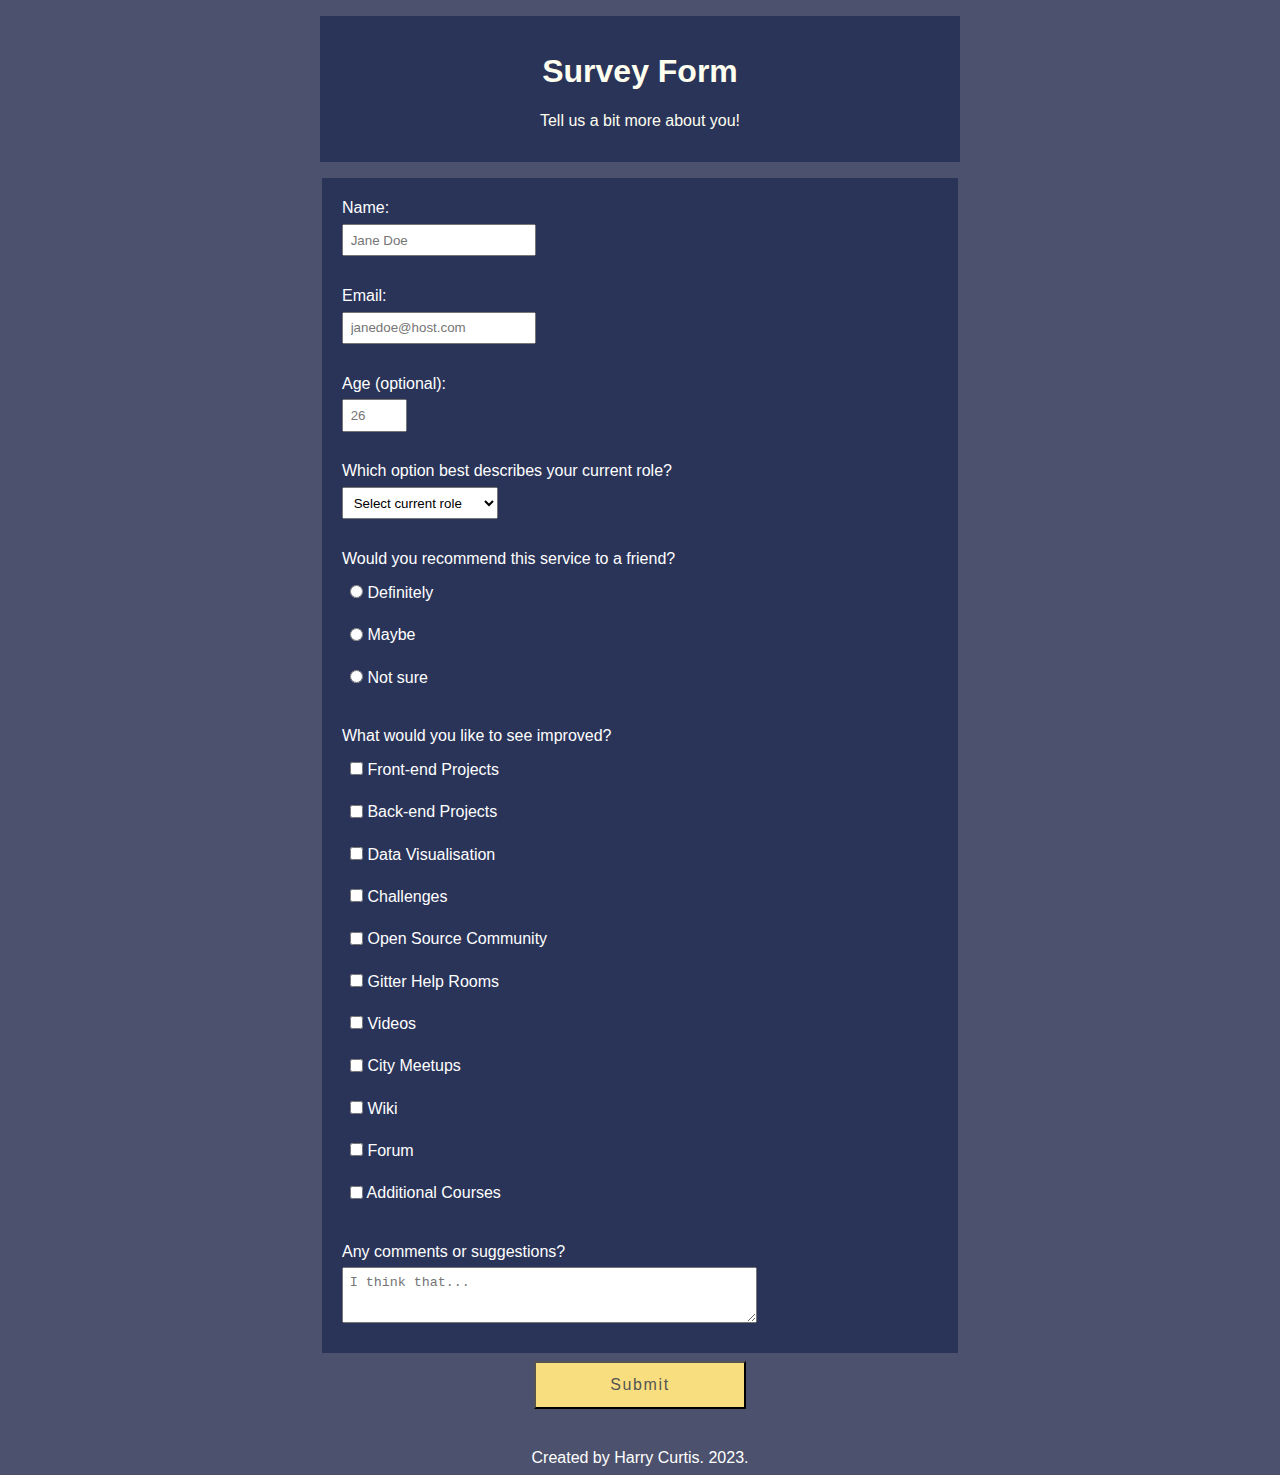
<file: survey-form/index.html>
<!DOCTYPE html>
<html>
    <head>
        <div>
            <title>Survey Form</title>
            <link rel="stylesheet" href="styles.css" />
        </div>
    </head>
    <body>
        <header>
            <h1 id="title">Survey Form</h1>
            <p id="description">Tell us a bit more about you!</p>
        </header>
        <main>
            <form id="survey-form">
                <fieldset>
                    <label id="name-label" for="name">Name: 
                        <input id="name" type="text" placeholder="Jane Doe" required />
                    </label>
                    <label id="email-label" for="email">Email: 
                        <input id="email" type="email" placeholder="janedoe@host.com" required />
                    </label>
                    <label id="number-label" for="number">Age (optional): 
                        <input id="number" type="number" placeholder="26" min="10" max="99" />
                    </label>
                    <label id="dropdown-label" for="dropdown">Which option best describes your current role?
                        <select id="dropdown">
                            <option value="">Select current role</option>
                            <option value="1">Student</option>
                            <option value="2">Employed Part-Time</option>
                            <option value="3">Employed Full-Time</option>
                            <option value="4">Self-Employed</option>
                            <option value="5">Business Owner</option>
                        </select>
                    </label>
                    <label>Would you recommend this service to a friend?
                        <label for="definitely">
                            <input type="radio" name="recommend" id="definitely" value="1" /> Definitely
                        </label>
                        <label for="maybe">
                            <input type="radio" name="recommend" id="maybe" value="2" /> Maybe
                        </label>
                        <label for="not-sure">
                            <input type="radio" name="recommend" id="not-sure" value="3" /> Not sure
                        </label>
                    </label>
                    <label>What would you like to see improved?
                        <label for="front-end">
                            <input type="checkbox" id="front-end" value="1" /> Front-end Projects
                        </label>
                        <label for="back-end">
                            <input type="checkbox" id="back-end" value="2" /> Back-end Projects
                        </label>
                        <label for="data-visualisation">
                            <input type="checkbox" id="data-visualisation" value="3" /> Data Visualisation
                        </label>
                        <label for="challenges">
                            <input type="checkbox" id="challenges" value="4" /> Challenges
                        </label>
                        <label for="open-source">
                            <input type="checkbox" id="open-source" value="5" /> Open Source Community
                        </label>
                        <label for="gitter">
                            <input type="checkbox" id="gitter" value="6" /> Gitter Help Rooms
                        </label>
                        <label for="videos">
                            <input type="checkbox" id="videos" value="7" /> Videos
                        </label>
                        <label for="meetups">
                            <input type="checkbox" id="meetups" value="8" /> City Meetups
                        </label>
                        <label for="wiki">
                            <input type="checkbox" id="wiki" value="9" /> Wiki
                        </label>
                        <label for="forum">
                            <input type="checkbox" id="forum" value="10" /> Forum
                        </label>
                        <label for="additional">
                            <input type="checkbox" id="additional" value="11" /> Additional Courses
                        </label>
                    </label>
                    <label for="comments">Any comments or suggestions?
                        <textarea id="comments" placeholder="I think that..."></textarea>
                    </label>
                </fieldset>
                <input id="submit" type="submit" value="Submit" />
            </form>
        </main>
    </body>
    <footer>
        Created by Harry Curtis. 2023.
    </footer>
</html>
</file>
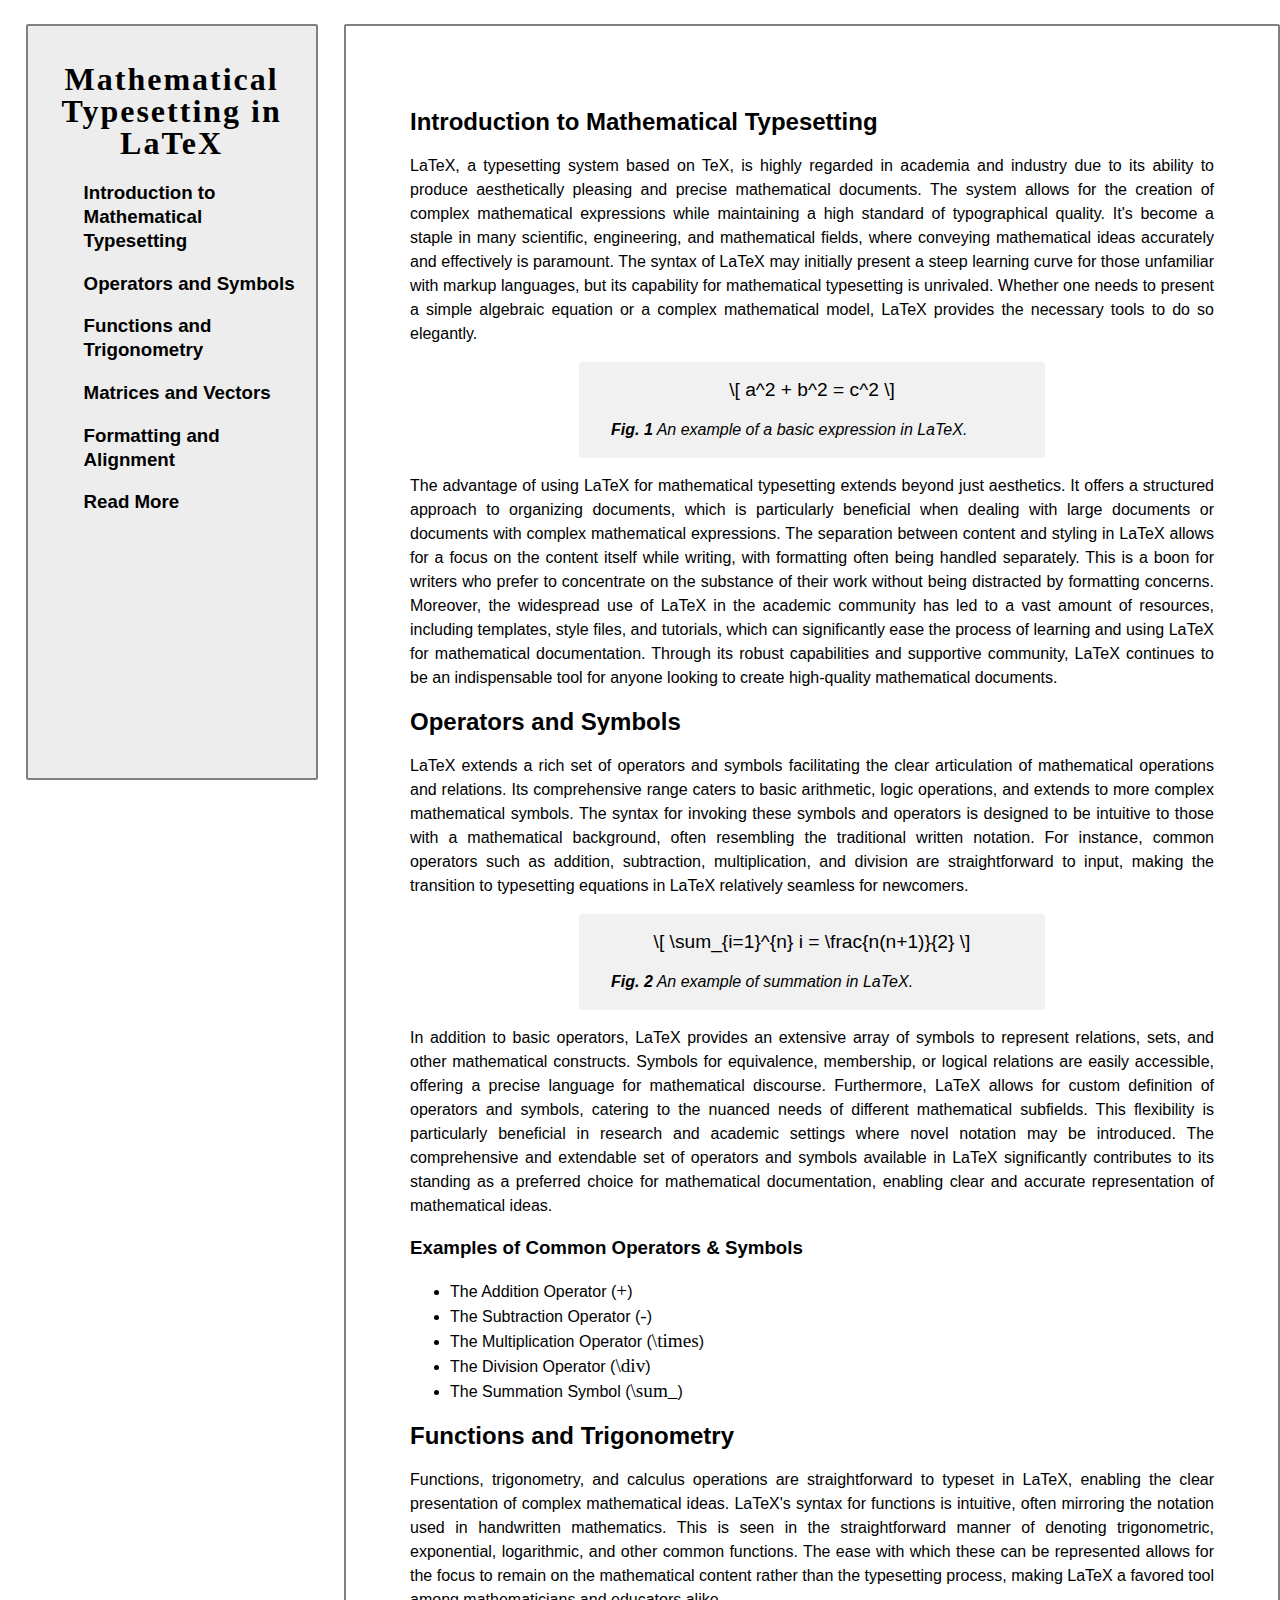
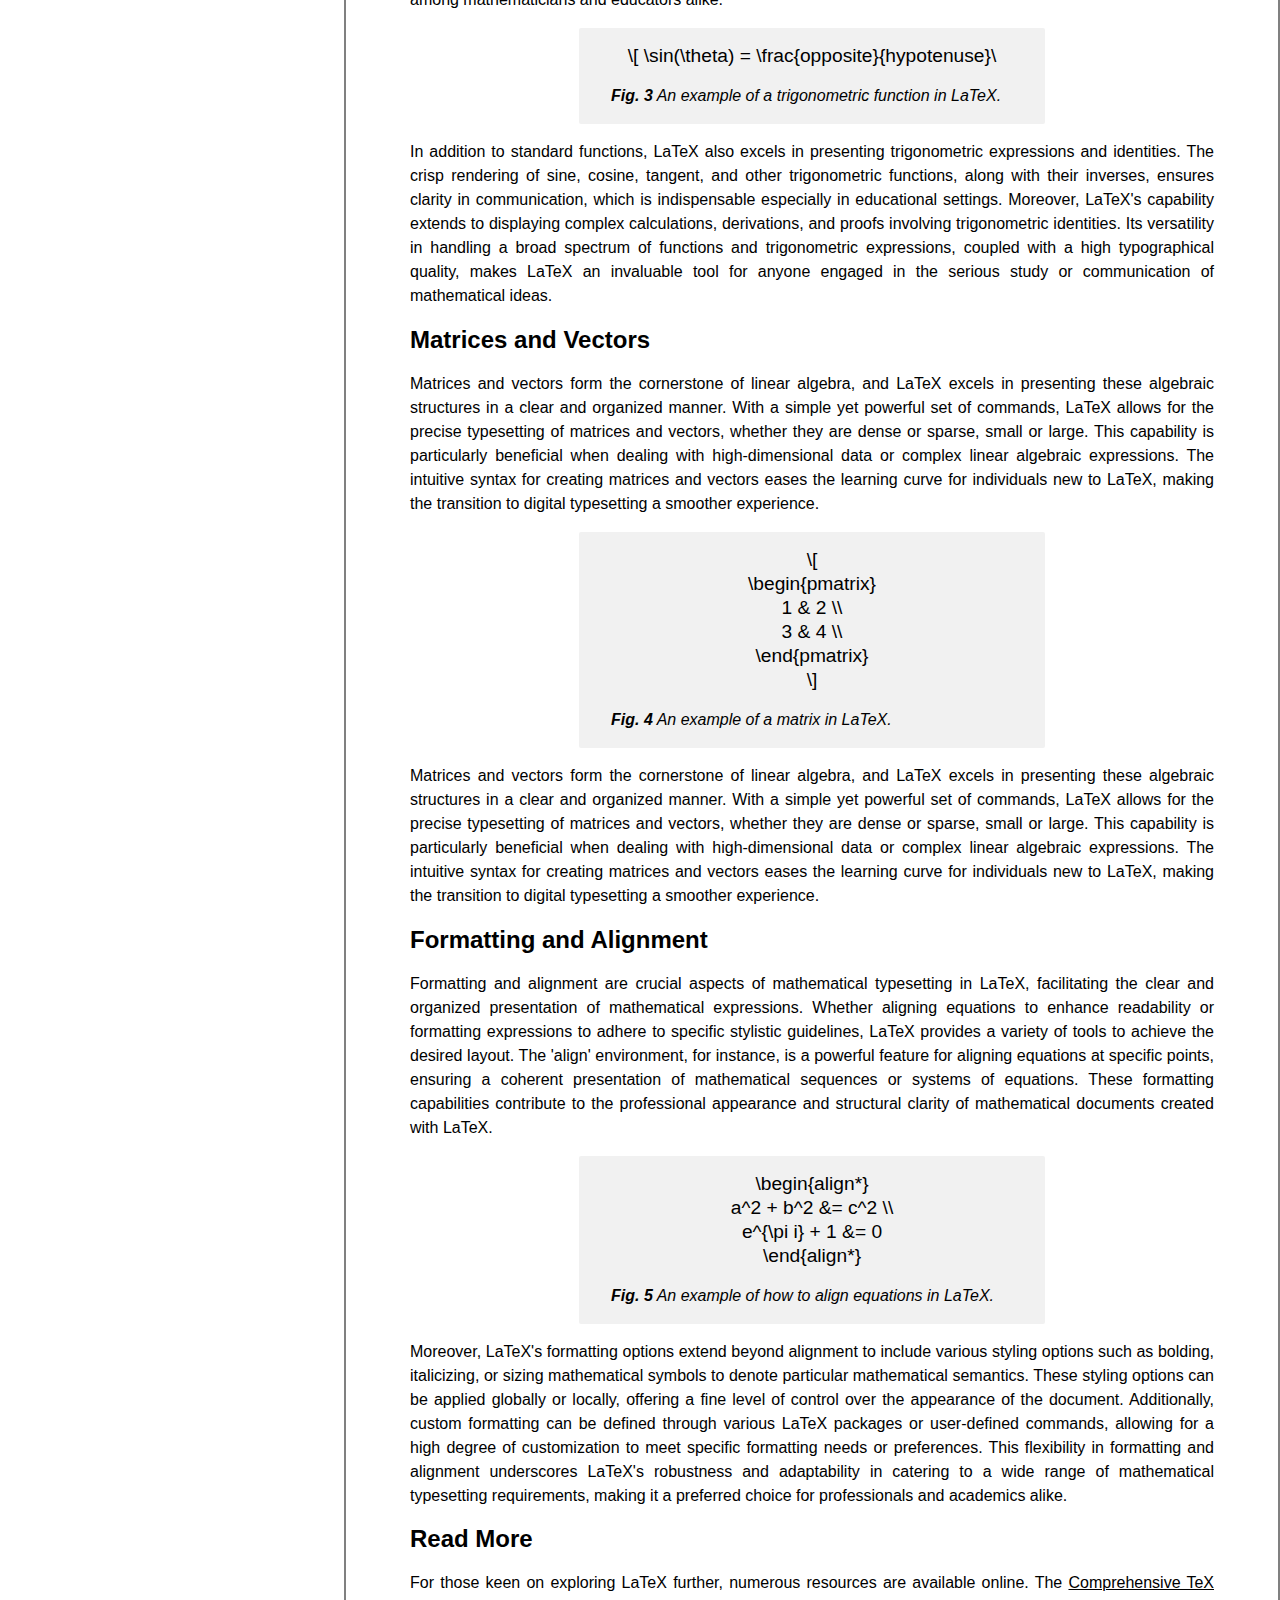
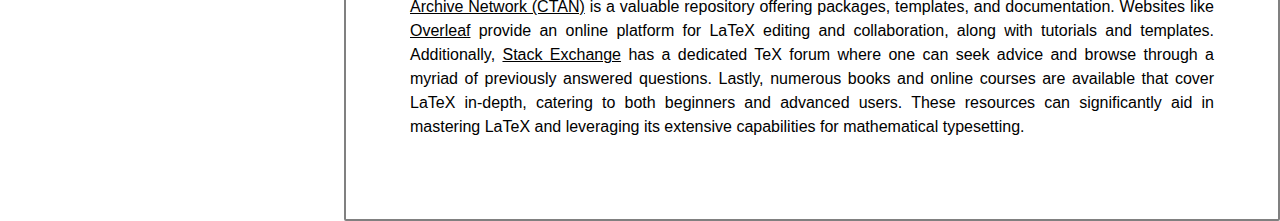
<file: technical-documentation-page/index.html>
<!DOCTYPE html>
<html lang="en">
<head>
    <meta charset="UTF-8">
    <meta name="viewport" content="width=device-width, initial-scale=1.0">
    <link rel="stylesheet" href="styles.css">
    <title>LaTeX</title>
</head>
<body>
    <nav id="navbar">
        <header><h1>Mathematical Typesetting in LaTeX</h1></header>
        <ul>
            <li><a href="#introduction_to_mathematical_typesetting" class="nav-link"><h3>Introduction to Mathematical Typesetting</h3></a></li>
            <li><a href="#operators_and_symbols" class="nav-link"><h3>Operators and Symbols</h3></a></li>
            <li><a href="#functions_and_trigonometry" class="nav-link"><h3>Functions and Trigonometry</h3></a></li>
            <li><a href="#matrices_and_vectors" class="nav-link"><h3>Matrices and Vectors</h3></a></li>
            <li><a href="#formatting_and_alignment" class="nav-link"><h3>Formatting and Alignment</h3></a></li>
            <li><a href="#read_more" class="nav-link"><h3>Read More</h3></a></li>
        </ul>
    </nav>
    <main id="main-doc">
        <section class="main-section" id="introduction_to_mathematical_typesetting">
            <header><h2>Introduction to Mathematical Typesetting</h2></header>
                <p>LaTeX, a typesetting system based on TeX, is highly regarded in academia and industry due to its ability to produce aesthetically pleasing and precise mathematical documents. The system allows for the creation of complex mathematical expressions while maintaining a high standard of typographical quality. It's become a staple in many scientific, engineering, and mathematical fields, where conveying mathematical ideas accurately and effectively is paramount. The syntax of LaTeX may initially present a steep learning curve for those unfamiliar with markup languages, but its capability for mathematical typesetting is unrivaled. Whether one needs to present a simple algebraic equation or a complex mathematical model, LaTeX provides the necessary tools to do so elegantly.</p>
                <figure class="code-figure">
                    <code>\[ a^2 + b^2 = c^2 \]</code>
                    <figcaption class="code-caption"><span class="code-caption-fig-text">Fig. 1</span> An example of a basic expression in LaTeX.</figcaption>
                </figure>
                <p>The advantage of using LaTeX for mathematical typesetting extends beyond just aesthetics. It offers a structured approach to organizing documents, which is particularly beneficial when dealing with large documents or documents with complex mathematical expressions. The separation between content and styling in LaTeX allows for a focus on the content itself while writing, with formatting often being handled separately. This is a boon for writers who prefer to concentrate on the substance of their work without being distracted by formatting concerns. Moreover, the widespread use of LaTeX in the academic community has led to a vast amount of resources, including templates, style files, and tutorials, which can significantly ease the process of learning and using LaTeX for mathematical documentation. Through its robust capabilities and supportive community, LaTeX continues to be an indispensable tool for anyone looking to create high-quality mathematical documents.</p>
        </section>
        <section class="main-section" id="operators_and_symbols">
            <header><h2>Operators and Symbols</h2></header>
                <p>LaTeX extends a rich set of operators and symbols facilitating the clear articulation of mathematical operations and relations. Its comprehensive range caters to basic arithmetic, logic operations, and extends to more complex mathematical symbols. The syntax for invoking these symbols and operators is designed to be intuitive to those with a mathematical background, often resembling the traditional written notation. For instance, common operators such as addition, subtraction, multiplication, and division are straightforward to input, making the transition to typesetting equations in LaTeX relatively seamless for newcomers.</p>
                <figure class="code-figure">
                    <code>\[ \sum_{i=1}^{n} i = \frac{n(n+1)}{2} \]</code>
                    <figcaption class="code-caption"><span class="code-caption-fig-text">Fig. 2</span> An example of summation in LaTeX.</figcaption>
                </figure>
                <p>In addition to basic operators, LaTeX provides an extensive array of symbols to represent relations, sets, and other mathematical constructs. Symbols for equivalence, membership, or logical relations are easily accessible, offering a precise language for mathematical discourse. Furthermore, LaTeX allows for custom definition of operators and symbols, catering to the nuanced needs of different mathematical subfields. This flexibility is particularly beneficial in research and academic settings where novel notation may be introduced. The comprehensive and extendable set of operators and symbols available in LaTeX significantly contributes to its standing as a preferred choice for mathematical documentation, enabling clear and accurate representation of mathematical ideas.</p>
                <h3>Examples of Common Operators & Symbols</h3>
                <ul>
                    <li>The Addition Operator (<span class="latex-symbols">+</span>)</li>
                    <li>The Subtraction Operator (<span class="latex-symbols">-</span>)</li>
                    <li>The Multiplication Operator (<span class="latex-symbols">\times</span>)</li>
                    <li>The Division Operator (<span class="latex-symbols">\div</span>)</li>
                    <li>The Summation Symbol (<span class="latex-symbols">\sum_</span>)</li>
                </ul>
        </section>
        <section class="main-section" id="functions_and_trigonometry">
            <header><h2>Functions and Trigonometry</h2></header>
                <p>Functions, trigonometry, and calculus operations are straightforward to typeset in LaTeX, enabling the clear presentation of complex mathematical ideas. LaTeX's syntax for functions is intuitive, often mirroring the notation used in handwritten mathematics. This is seen in the straightforward manner of denoting trigonometric, exponential, logarithmic, and other common functions. The ease with which these can be represented allows for the focus to remain on the mathematical content rather than the typesetting process, making LaTeX a favored tool among mathematicians and educators alike.</p>
                <figure class="code-figure">
                    <code>\[ \sin(\theta) = \frac{opposite}{hypotenuse}\</code>
                    <figcaption class="code-caption"><span class="code-caption-fig-text">Fig. 3</span> An example of a trigonometric function in LaTeX.</figcaption>
                </figure>
                <p>In addition to standard functions, LaTeX also excels in presenting trigonometric expressions and identities. The crisp rendering of sine, cosine, tangent, and other trigonometric functions, along with their inverses, ensures clarity in communication, which is indispensable especially in educational settings. Moreover, LaTeX's capability extends to displaying complex calculations, derivations, and proofs involving trigonometric identities. Its versatility in handling a broad spectrum of functions and trigonometric expressions, coupled with a high typographical quality, makes LaTeX an invaluable tool for anyone engaged in the serious study or communication of mathematical ideas.</p>
        </section>
        <section class="main-section" id="matrices_and_vectors">
            <header><h2>Matrices and Vectors</h2></header>
                <p>Matrices and vectors form the cornerstone of linear algebra, and LaTeX excels in presenting these algebraic structures in a clear and organized manner. With a simple yet powerful set of commands, LaTeX allows for the precise typesetting of matrices and vectors, whether they are dense or sparse, small or large. This capability is particularly beneficial when dealing with high-dimensional data or complex linear algebraic expressions. The intuitive syntax for creating matrices and vectors eases the learning curve for individuals new to LaTeX, making the transition to digital typesetting a smoother experience.</p>
                <figure class="code-figure">
                    <code>\[<br/>
                        \begin{pmatrix}<br/>
                          1 & 2 \\<br/>
                          3 & 4 \\<br/>
                        \end{pmatrix}<br/>
                        \]</code>
                    <figcaption class="code-caption"><span class="code-caption-fig-text">Fig. 4</span> An example of a matrix in LaTeX.</figcaption>
                </figure>
                <p>Matrices and vectors form the cornerstone of linear algebra, and LaTeX excels in presenting these algebraic structures in a clear and organized manner. With a simple yet powerful set of commands, LaTeX allows for the precise typesetting of matrices and vectors, whether they are dense or sparse, small or large. This capability is particularly beneficial when dealing with high-dimensional data or complex linear algebraic expressions. The intuitive syntax for creating matrices and vectors eases the learning curve for individuals new to LaTeX, making the transition to digital typesetting a smoother experience.</p>
        </section>
        <section class="main-section" id="formatting_and_alignment">
            <header><h2>Formatting and Alignment</h2></header>
                <p>Formatting and alignment are crucial aspects of mathematical typesetting in LaTeX, facilitating the clear and organized presentation of mathematical expressions. Whether aligning equations to enhance readability or formatting expressions to adhere to specific stylistic guidelines, LaTeX provides a variety of tools to achieve the desired layout. The 'align' environment, for instance, is a powerful feature for aligning equations at specific points, ensuring a coherent presentation of mathematical sequences or systems of equations. These formatting capabilities contribute to the professional appearance and structural clarity of mathematical documents created with LaTeX.</p>
                <figure class="code-figure">
                    <code>\begin{align*}<br/>
                        a^2 + b^2 &= c^2 \\<br/>
                        e^{\pi i} + 1 &= 0<br/>
                      \end{align*}</code>
                    <figcaption class="code-caption"><span class="code-caption-fig-text">Fig. 5</span> An example of how to align equations in LaTeX.</figcaption>
                </figure>
                
                <p>Moreover, LaTeX's formatting options extend beyond alignment to include various styling options such as bolding, italicizing, or sizing mathematical symbols to denote particular mathematical semantics. These styling options can be applied globally or locally, offering a fine level of control over the appearance of the document. Additionally, custom formatting can be defined through various LaTeX packages or user-defined commands, allowing for a high degree of customization to meet specific formatting needs or preferences. This flexibility in formatting and alignment underscores LaTeX's robustness and adaptability in catering to a wide range of mathematical typesetting requirements, making it a preferred choice for professionals and academics alike.</p>
        </section>
        <section class="main-section" id="read_more">
            <header><h2>Read More</h2></header>
            <p>For those keen on exploring LaTeX further, numerous resources are available online. The <a href="https://www.ctan.org/">Comprehensive TeX Archive Network (CTAN)</a> is a valuable repository offering packages, templates, and documentation. Websites like <a href="https://www.overleaf.com/">Overleaf</a> provide an online platform for LaTeX editing and collaboration, along with tutorials and templates. Additionally, <a href="https://tex.stackexchange.com/">Stack Exchange</a> has a dedicated TeX forum where one can seek advice and browse through a myriad of previously answered questions. Lastly, numerous books and online courses are available that cover LaTeX in-depth, catering to both beginners and advanced users. These resources can significantly aid in mastering LaTeX and leveraging its extensive capabilities for mathematical typesetting.</p>
        </section>
    </main>
</body>
</html>
</file>
<file: survey-form/styles.css>
header {
    background-color: #1e2952ba;
    width: 50%;
    margin: 1em auto;
    padding: 1em 0;
    text-align: center;
    color: #FFFFF0;
    min-width: auto;
}

body {
    margin: 0;
    font-family: Arial, Helvetica, sans-serif;
    color: #ffffff;
    background-color: #4C516D;
    min-width: auto;
}

form {
    width: 50%;
    margin: 0 auto;
}

fieldset {
    padding-bottom: 0.5em;
    border: none;
    background-color: #1e2952ba;
}

label, textarea, select, input {
    display: block;
    padding: 0.5em;
    margin: 0.5em 0;
}

textarea {
    width: 67%;
    height: 3em;
}

footer {
    padding-top: 2em;
    padding-bottom: 0.5em;
    text-align: center;
}

input[type="checkbox"], input[type="radio"] {
    display: inline;
    margin: 0.1em 0;
}

input[id="submit"] {
    margin: 0.5em auto;
    height: 3em;
    width: 33%;
    min-width: 100px;
    background-color: #F8DE7E;
    color:	#555555;
    font-size: 16px;
    letter-spacing: 0.1em;
}
</file>
<file: technical-documentation-page/styles.css>
* {
    color: black;
    font-family: "Roboto", sans-serif;
}

body {
    background-color: white;
    padding: 1rem;
    line-height: 1.5rem;
}

#navbar {
    border: grey 2px solid;
    border-radius: 2px;
    background-color: #ededed;
    padding: 1rem;
    position: fixed;
    margin-left: 2%;
    width: 20%;
    left: 0;
    height: 80%;
}

#navbar h1 {
    text-align: center;
    letter-spacing: 2px;
    line-height: 2rem;
    font-family: "Times New Roman", serif;
}

#navbar li {
    border-top: 2px white;
    list-style: none;
    position: relative;
}

.nav-link {
    text-decoration: none;
    display: block;
}

#main-doc {
    border: grey 2px solid;
    border-radius: 2px;
    position: absolute;
    margin-left: 25%;
    padding: 4rem;
    text-align: justify;
}

.code-figure * {
    color: black;
}

.code-figure {
    background-color: #f1f1f1;
    padding: 1em 2em;
    border-radius: 2px;
    width: 50%;
    margin: 1em auto;
}

code {
    display: block;
    font-size: 1.2rem;
    text-align: center;
    font-family: "Roboto Mono", sans-serif;
}

.code-caption {
    display: block;
    margin-top: 1em;
    font-style: italic;
}

.code-caption-fig-text {
    font-weight: bold;
}

.latex-symbols {
    font-family: "Times New Roman", Times, serif;
    font-size: larger;
}

@media (max-width: 1000px) {
    body {
        display: flex;
        flex-direction: column;
        padding: 0;
        margin: 0 auto;
        width: 95%;
        align-items: center;
    }

    #navbar {
        position: static;
        margin: 0;
        padding: 1rem;
        width: 95%;
    }

    #main-doc {
        text-align: justify;
        position: static;
        padding: 1rem;
        margin: 0;
        width: 95%;
    }

    .main-section {
        padding: 1rem;
    }
}
</file>
